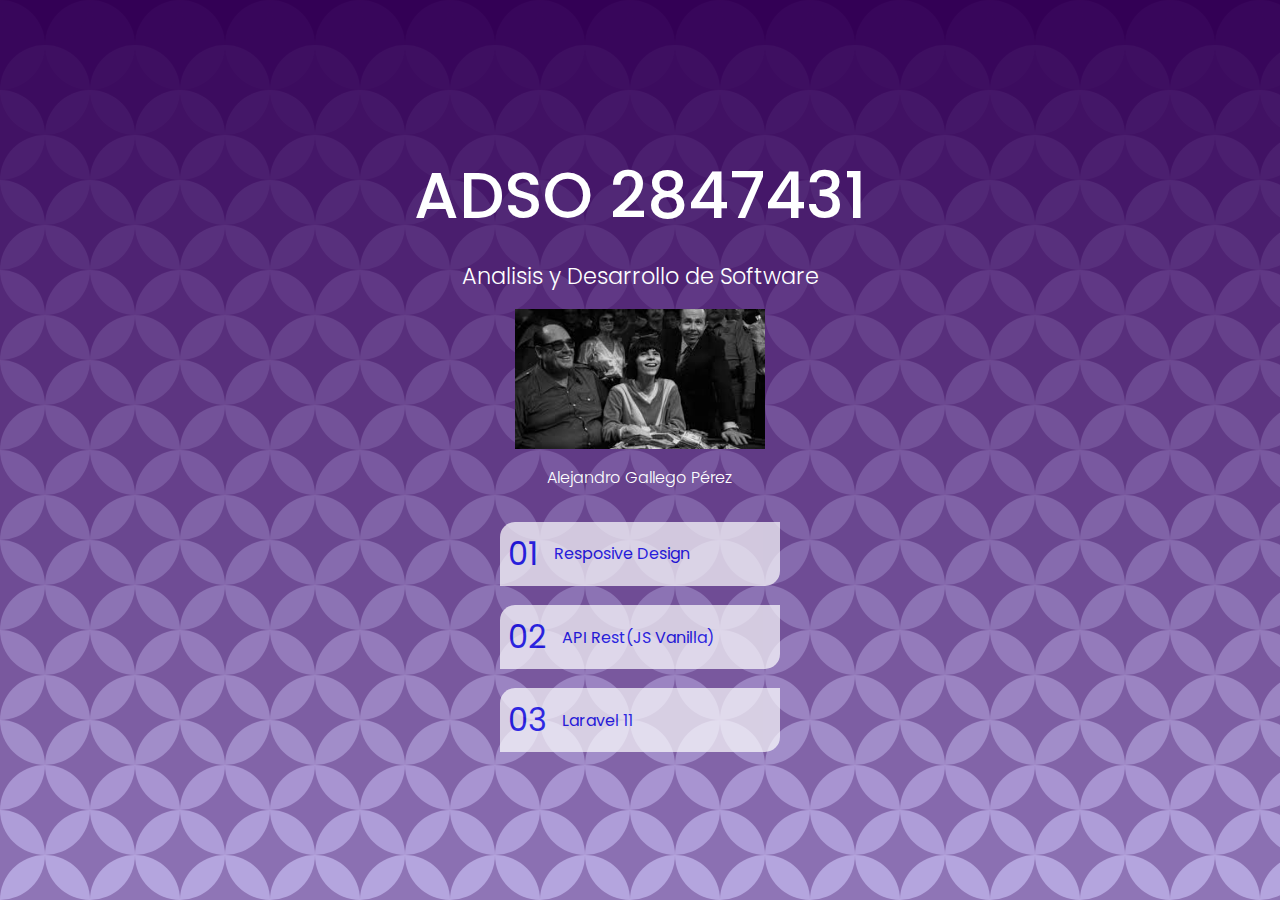
<file: index.html>
<!DOCTYPE html>
<html lang="en">
<head>
    <meta charset="UTF-8">
    <meta name="viewport" content="width=device-width, initial-scale=1.0">
    <title>Main Menu-ADSO:2847431</title>
    <link rel="stylesheet" href="css/master.css">
</head>
<body class="menu">
    <main>
        <header>
            <h1>ADSO 2847431</h1>
            <h2>Analisis y Desarrollo de Software</h2>
            <img src="img/stun.jpg" height="200px" width="400px">
            <h3>Alejandro Gallego Pérez</h3>
        </header>
        <menu>
            <a href="01-responsive-design/">
                <span>01</span>
                Resposive Design
            </a>
            <a href="02-js-api/index.html">
                <span>02</span>
                API Rest(JS Vanilla)
            </a>
            <a href="03-laravel/index.php">
                <span>03</span> Laravel 11
            </a>
        </menu>
    </main>
</body>
</html>
</file>
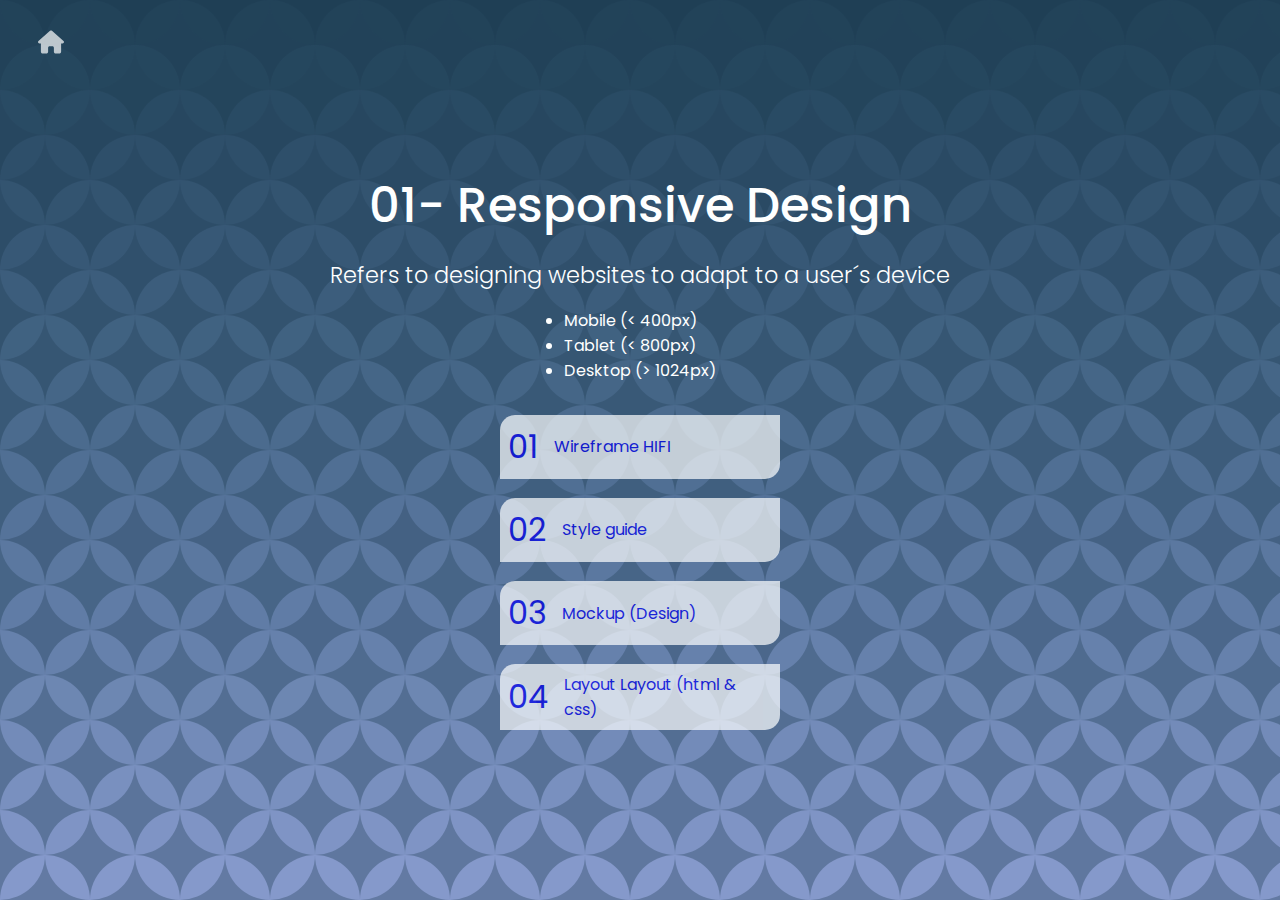
<file: 01-responsive-design/index.html>
<!DOCTYPE html>
<html lang="en">
<head>
    <meta charset="UTF-8">
    <meta name="viewport" content="width=device-width, initial-scale=1.0">
    <title>01- Responsive Design</title>
    <link rel="stylesheet" href="../css/master.css">
</head>
<body class="level2">
    <nav>
        <a href="../index.html">
            <svg xmlns="http://www.w3.org/2000/svg" viewBox="0 0 576 512"><!--!Font Awesome Free 6.5.2 by @fontawesome - https://fontawesome.com License - https://fontawesome.com/license/free Copyright 2024 Fonticons, Inc.--><path fill="#ffffff" d="M575.8 255.5c0 18-15 32.1-32 32.1h-32l.7 160.2c0 2.7-.2 5.4-.5 8.1V472c0 22.1-17.9 40-40 40H456c-1.1 0-2.2 0-3.3-.1c-1.4 .1-2.8 .1-4.2 .1H416 392c-22.1 0-40-17.9-40-40V448 384c0-17.7-14.3-32-32-32H256c-17.7 0-32 14.3-32 32v64 24c0 22.1-17.9 40-40 40H160 128.1c-1.5 0-3-.1-4.5-.2c-1.2 .1-2.4 .2-3.6 .2H104c-22.1 0-40-17.9-40-40V360c0-.9 0-1.9 .1-2.8V287.6H32c-18 0-32-14-32-32.1c0-9 3-17 10-24L266.4 8c7-7 15-8 22-8s15 2 21 7L564.8 231.5c8 7 12 15 11 24z"/></svg>
        </a>
    </nav>
    <main>
        <header>
            <h1>01- Responsive Design</h1>
            <h2>Refers to designing websites to adapt to a user´s device</h2>
            <ul>
                <li>Mobile (< 400px) </li>
                <li>Tablet (< 800px) </li>
                <li>Desktop (> 1024px) </li>
            </ul>
        </header>
        <menu>
            <a href="01-wireframe-higi.html">
                <span>01</span>
                Wireframe HIFI
            </a>
            <a href="02-style-guide.html">
                <span>02</span>
                Style guide
            </a>
            <a href="03-mockup.html">
                <span>03</span>
                Mockup (Design)
            </a>
            <a href="04_layout.html">
                <span>04</span>
                Layout Layout (html & css)
            </a>
        </menu>
    </main>
</body>
</html>
</file>
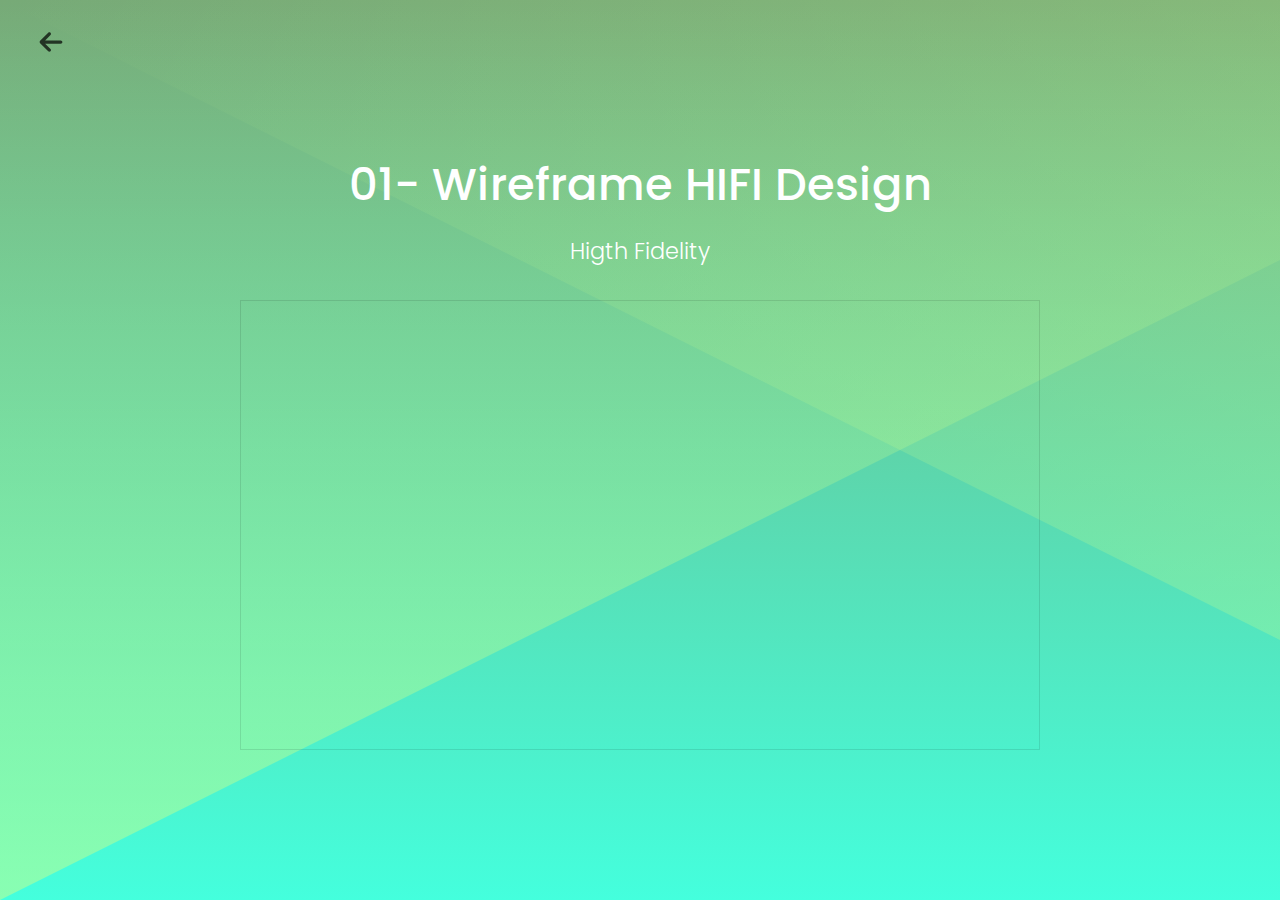
<file: 01-responsive-design/01-wireframe-higi.html>
<!DOCTYPE html>
<html lang="en">
<head>
    <meta charset="UTF-8">
    <meta name="viewport" content="width=device-width, initial-scale=1.0">
    <title>01- Responsive Design</title>
    <link rel="stylesheet" href="../css/master.css">
</head>
<body class="level3">
    <nav>
        <a href="../01-responsive-design/">
         <svg xmlns="http://www.w3.org/2000/svg" viewBox="0 0 448 512"><!--!Font Awesome Free 6.5.2 by @fontawesome - https://fontawesome.com License - https://fontawesome.com/license/free Copyright 2024 Fonticons, Inc.--><path d="M9.4 233.4c-12.5 12.5-12.5 32.8 0 45.3l160 160c12.5 12.5 32.8 12.5 45.3 0s12.5-32.8 0-45.3L109.2 288 416 288c17.7 0 32-14.3 32-32s-14.3-32-32-32l-306.7 0L214.6 118.6c12.5-12.5 12.5-32.8 0-45.3s-32.8-12.5-45.3 0l-160 160z"/></svg>
        </a>
    </nav>
    <main>
        <header>
            <h1>01- Wireframe HIFI Design</h1>
            <h2>Higth Fidelity</h2>
        </header>
         <iframe style="border: 1px solid rgba(0, 0, 0, 0.1);" width="800" height="450" src="https://www.figma.com/embed?embed_host=share&url=https%3A%2F%2Fwww.figma.com%2Ffile%2FX7IiUbMK0IViMQ0LPVO6Or%2FResponsive-Design%3Ftype%3Ddesign%26node-id%3D0%253A1%26mode%3Ddesign%26t%3DxTTm5rAdHHOLB3l7-1" allowfullscreen></iframe>
    </main>
</body>
</html>
</file>
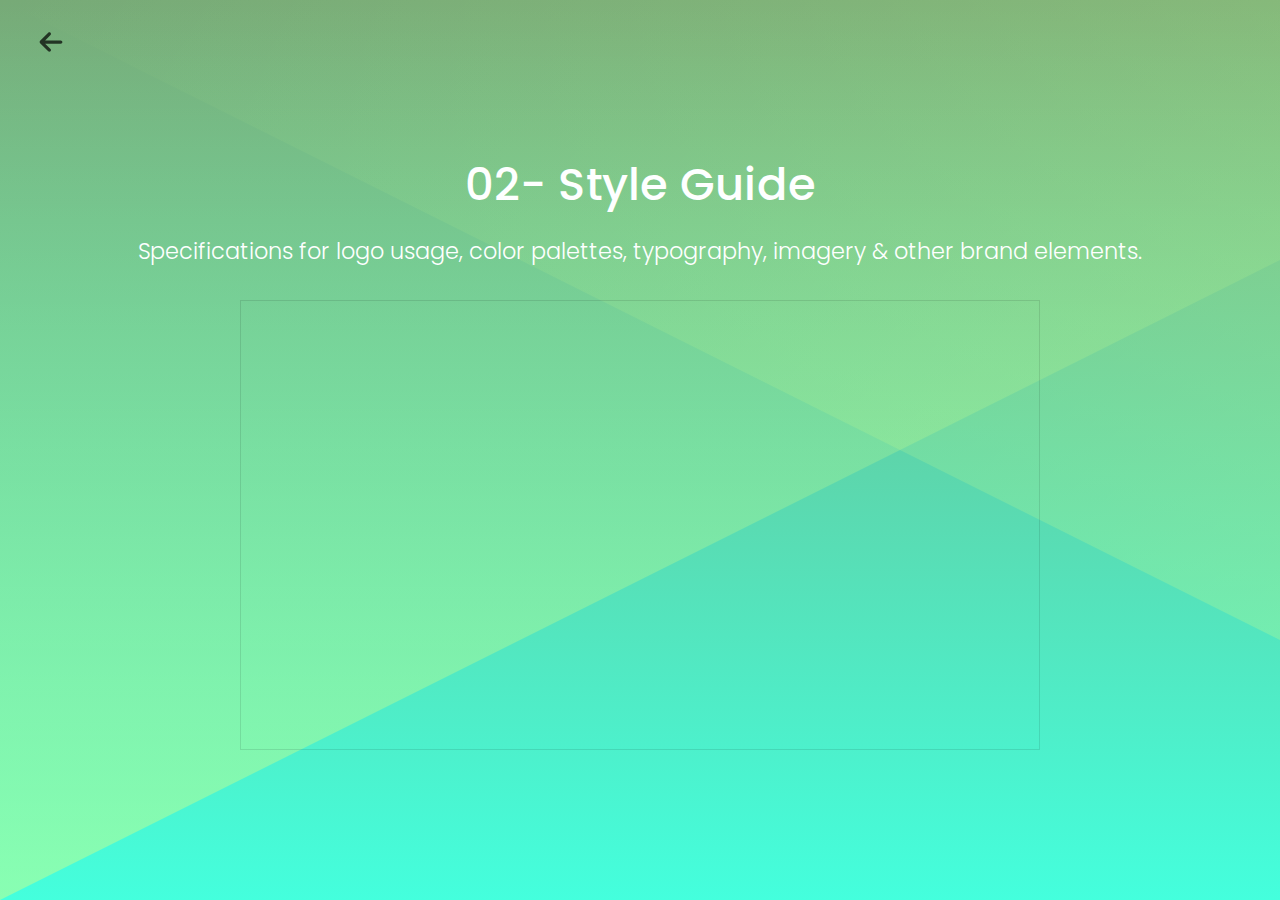
<file: 01-responsive-design/02-style-guide.html>
<!DOCTYPE html>
<html lang="en">
<head>
    <meta charset="UTF-8">
    <meta name="viewport" content="width=device-width, initial-scale=1.0">
    <title>01- Responsive Design</title>
    <link rel="stylesheet" href="../css/master.css">
</head>
<body class="level3">
    <nav>
        <a href="../01-responsive-design/">
         <svg xmlns="http://www.w3.org/2000/svg" viewBox="0 0 448 512"><!--!Font Awesome Free 6.5.2 by @fontawesome - https://fontawesome.com License - https://fontawesome.com/license/free Copyright 2024 Fonticons, Inc.--><path d="M9.4 233.4c-12.5 12.5-12.5 32.8 0 45.3l160 160c12.5 12.5 32.8 12.5 45.3 0s12.5-32.8 0-45.3L109.2 288 416 288c17.7 0 32-14.3 32-32s-14.3-32-32-32l-306.7 0L214.6 118.6c12.5-12.5 12.5-32.8 0-45.3s-32.8-12.5-45.3 0l-160 160z"/></svg>
        </a>
    </nav>
    <main>
        <header>
            <h1>02- Style Guide</h1>
            <h2>Specifications for logo usage, color palettes, typography, imagery & other brand elements.</h2>
        </header>
        <iframe style="border: 1px solid rgba(0, 0, 0, 0.1);" width="800" height="450" src="https://www.figma.com/embed?embed_host=share&url=https%3A%2F%2Fwww.figma.com%2Fdesign%2FX7IiUbMK0IViMQ0LPVO6Or%2FResponsive-Design%3Fnode-id%3D23-2%26t%3Dttqw8dxl46BYcvCg-1" allowfullscreen></iframe>
    </main>
</body>
</html>
</file>
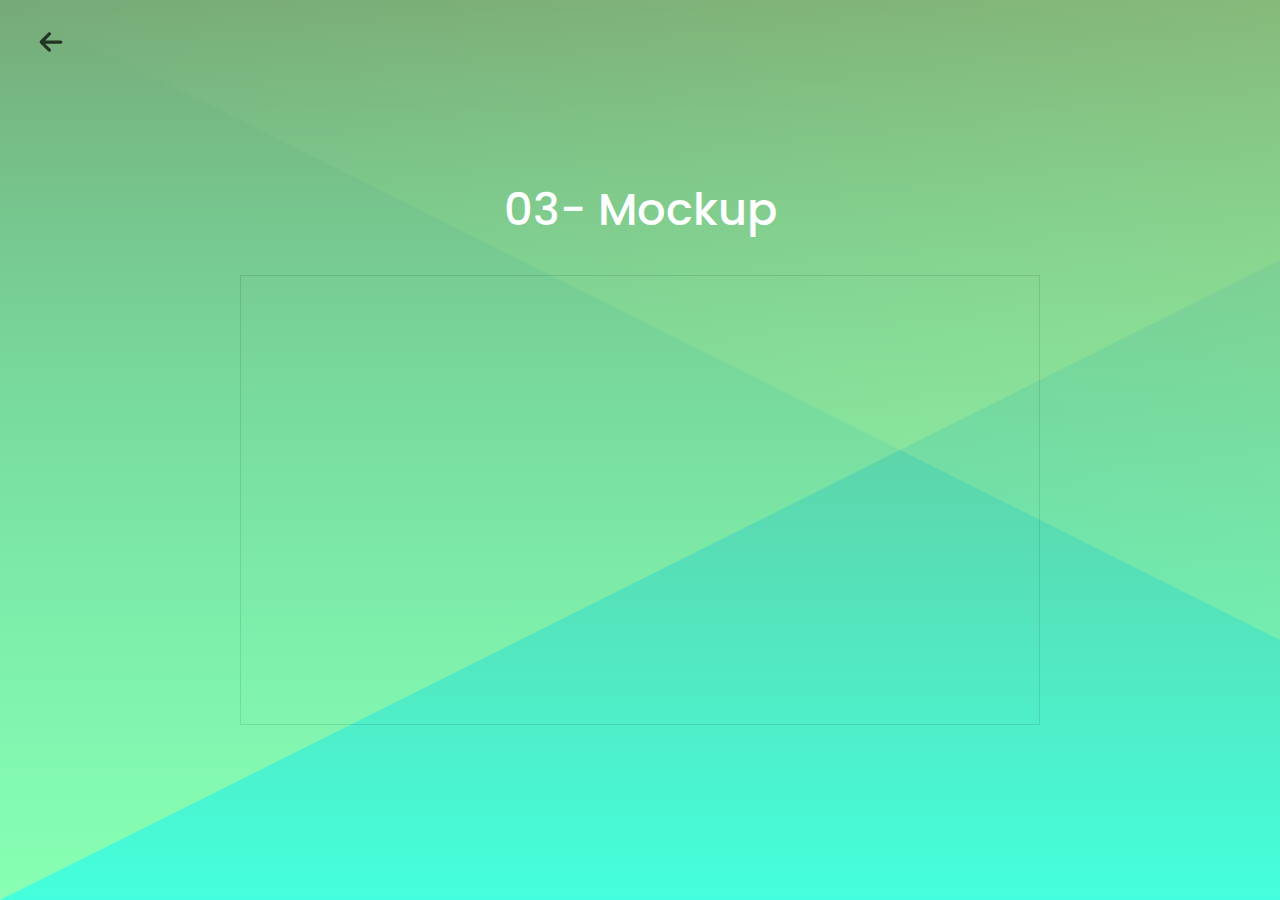
<file: 01-responsive-design/03-mockup.html>
<!DOCTYPE html>
<html lang="en">
<head>
    <meta charset="UTF-8">
    <meta name="viewport" content="width=device-width, initial-scale=1.0">
    <title>03- Mockup</title>
    <link rel="stylesheet" href="../css/master.css">
</head>
<body class="level3">
    <nav>
        <a href="../01-responsive-design/03-mockup.html">
         <svg xmlns="http://www.w3.org/2000/svg" viewBox="0 0 448 512"><!--!Font Awesome Free 6.5.2 by @fontawesome - https://fontawesome.com License - https://fontawesome.com/license/free Copyright 2024 Fonticons, Inc.--><path d="M9.4 233.4c-12.5 12.5-12.5 32.8 0 45.3l160 160c12.5 12.5 32.8 12.5 45.3 0s12.5-32.8 0-45.3L109.2 288 416 288c17.7 0 32-14.3 32-32s-14.3-32-32-32l-306.7 0L214.6 118.6c12.5-12.5 12.5-32.8 0-45.3s-32.8-12.5-45.3 0l-160 160z"/></svg>
        </a>
    </nav>
    <main>
        <header>
            <h1>03- Mockup</h1>
        </header>
        <iframe style="border: 1px solid rgba(0, 0, 0, 0.1);" width="800" height="450" src="https://www.figma.com/embed?embed_host=share&url=https%3A%2F%2Fwww.figma.com%2Fdesign%2FX7IiUbMK0IViMQ0LPVO6Or%2FResponsive-Design%3Fnode-id%3D52-306%26t%3D1aZu17NjE0YBsckP-1" allowfullscreen></iframe>
    </main>
</body>
</html>
</file>
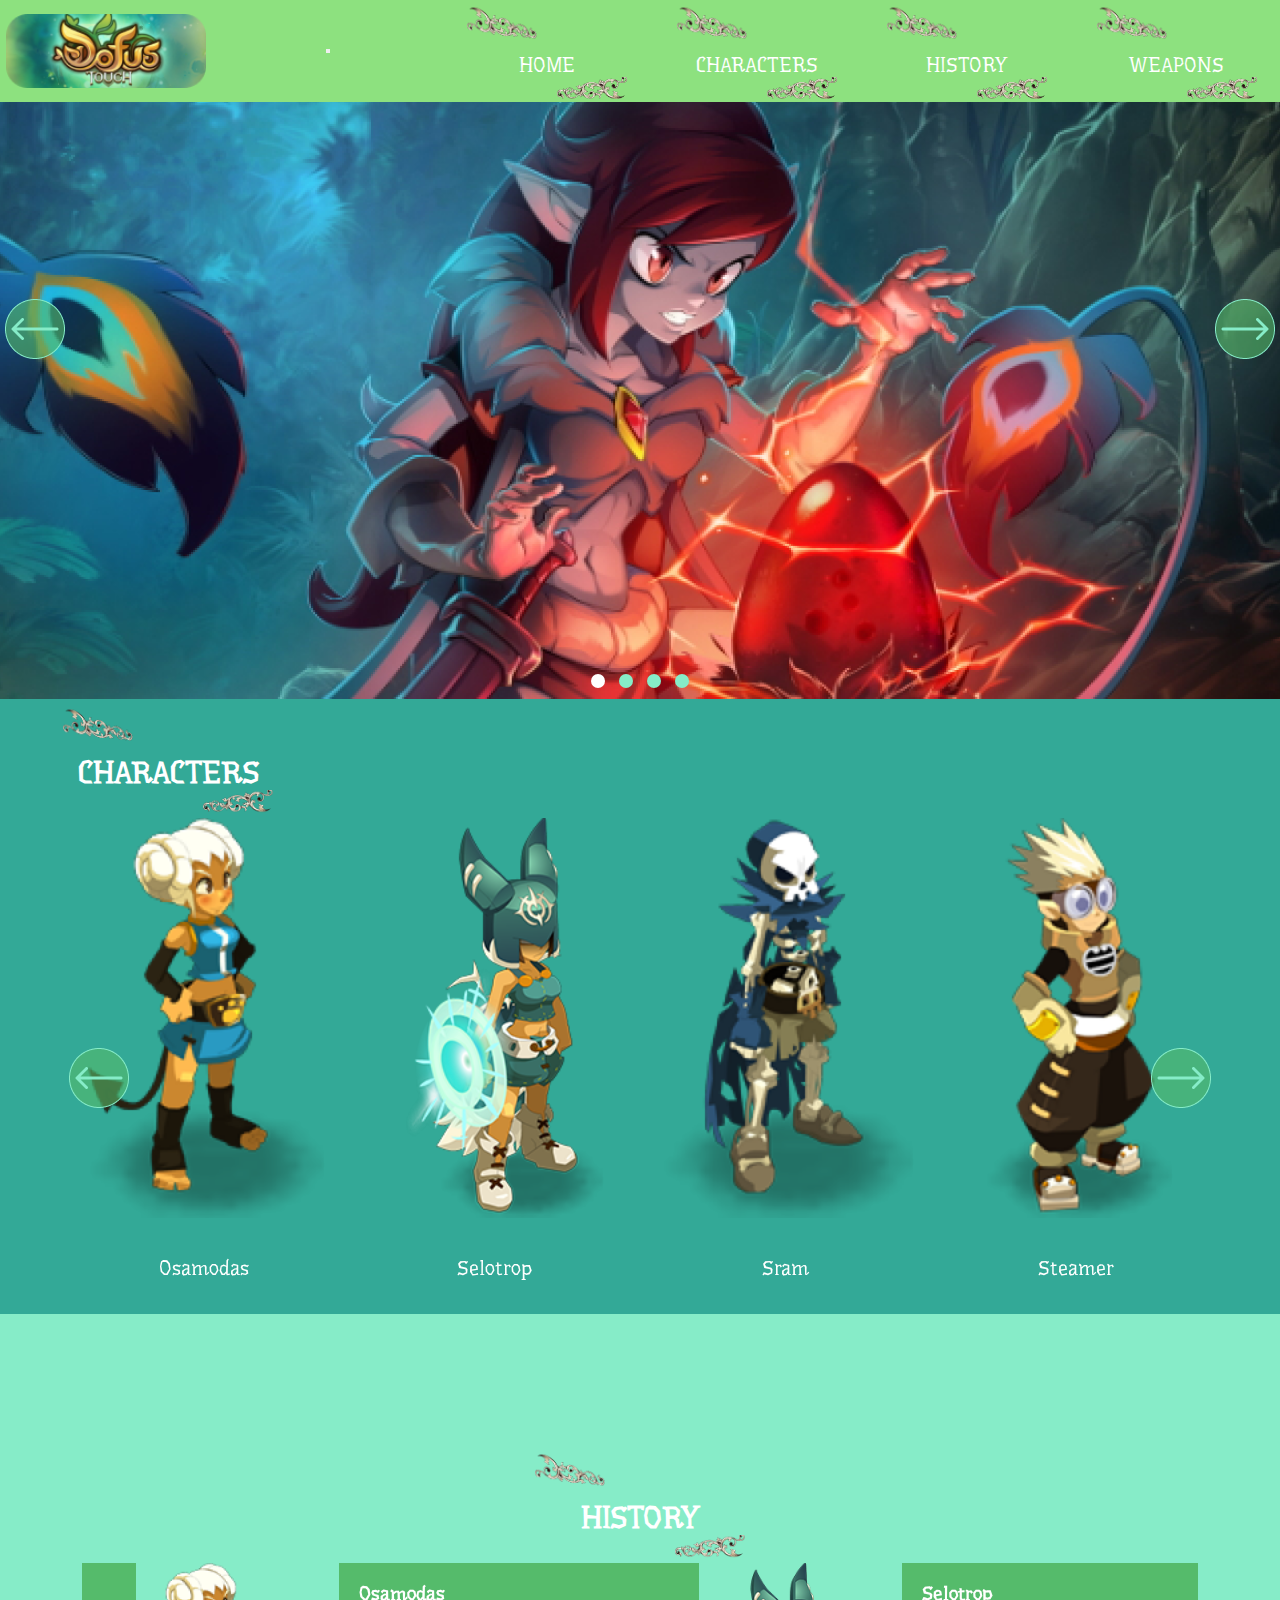
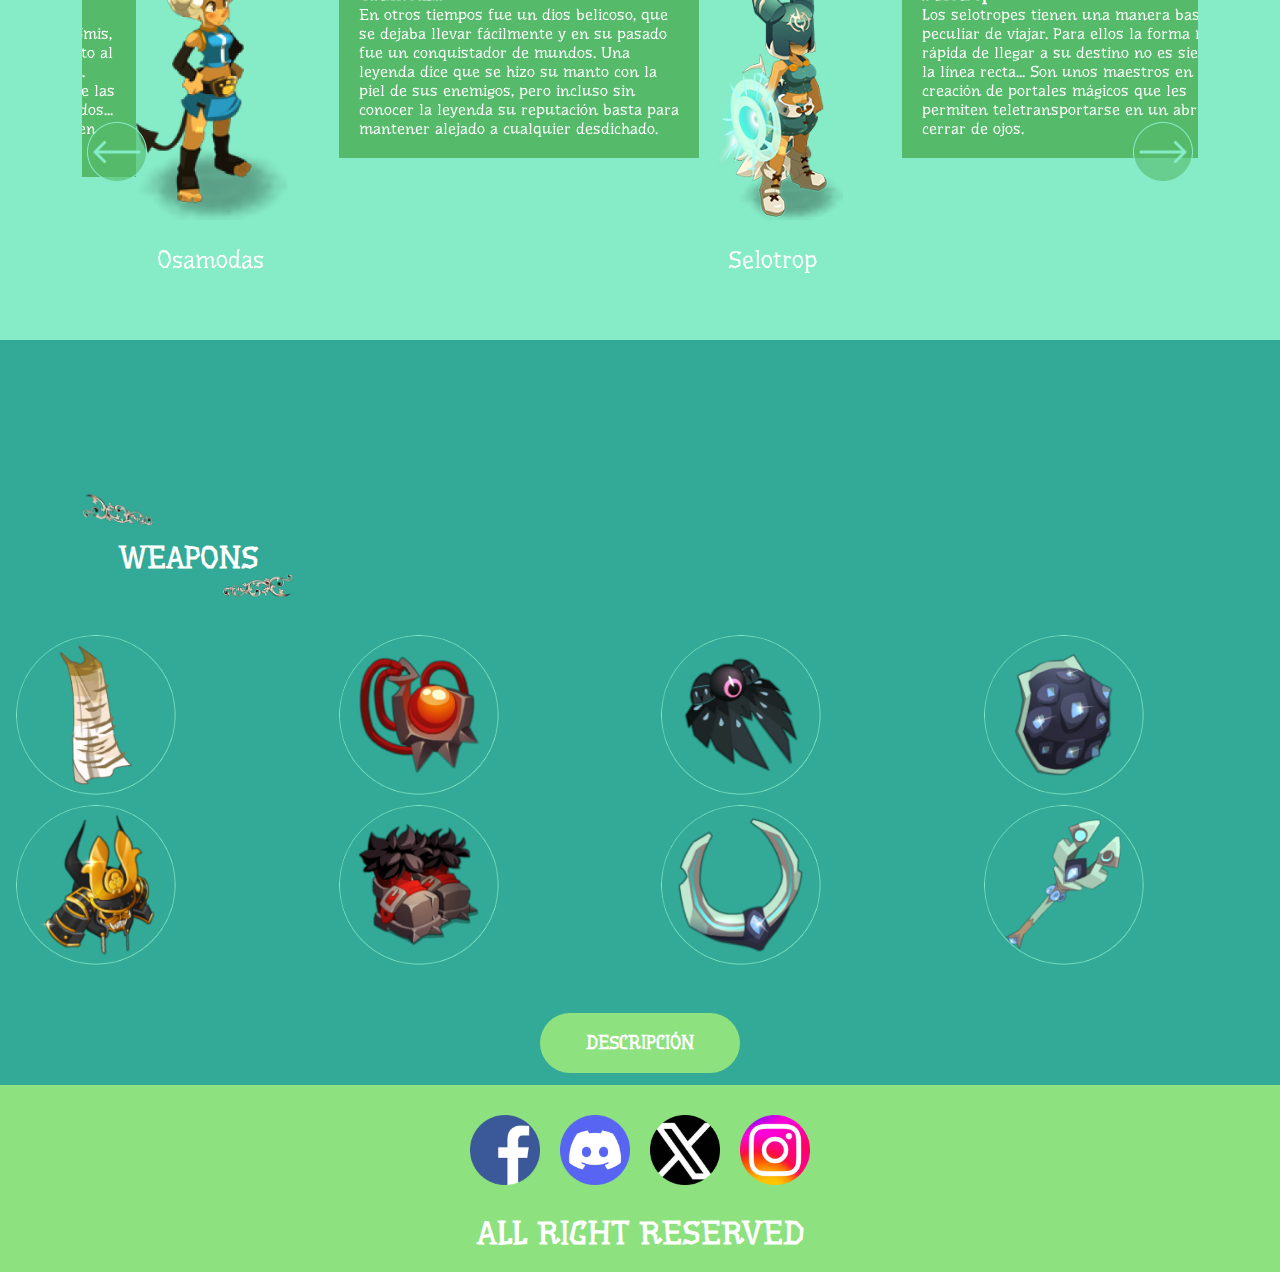
<file: 01-responsive-design/04_layout.html>
<!DOCTYPE html>
<html lang="en">
<head>
    <meta charset="UTF-8">
    <meta name="viewport" content="width=device-width, initial-scale=1.0">
    <title>DOFUS</title>
    <link rel="stylesheet" href="css/owl.carousel.min.css">
    <link rel="stylesheet" href="css/owl.theme.default.min.css">
    <link rel="stylesheet" href="css/styles.css">
</head>
<body>
    <body class="level3">
     <main>
        <a name="home"></a>
        <!-- Navbar -->
    <header>
        <img class="logo" src="img/dofus.png" alt="Isologo">
        <button class="hamburger" onclick="toggleMenu()">
            <span class="bar"></span>
            <span class="bar"></span>
            <span class="bar"></span>
        </button>
        <nav>
            <a href="#home">
                <img class="left" src="img/bordesuperiordofus.png" alt="">
                HOME
                <img  class="right" src="img/bordesinferiordordofus.png" alt="">
            </a>
            <a href="#characters">
                <img  class="left" src="img/bordesuperiordofus.png" alt="">
                CHARACTERS
                <img class="right" src="img/bordesinferiordordofus.png" alt="">
            </a>
            <a href="#History">
                <img class="left" src="img/bordesuperiordofus.png" alt="">
                HISTORY
                <img class="right" src="img/bordesinferiordordofus.png" alt="">
            </a>
            <a href="#Weapons">
                <img class="left" src="img/bordesuperiordofus.png" alt="">
                WEAPONS
                <img class="right" src="img/bordesinferiordordofus.png" alt="">
            </a>
        </nav>
    </header>

    <!-- Menú para dispositivos móviles -->

    <div class="mobile-menu">
        <a href="#home">HOME</a>
        <a href="#characters">CHARACTERS</a>
        <a href="#History">HISTORY</a>
        <a href="#Weapons">WEAPONS</a>
    </div>

         <!-- Sliders -->
          <section class="slider1 owl-carousel owl-theme">
            <img src="img/imagdesliderdofus.png" alt="">
            <img src="img/sliderimg2.png" alt="">
            <img src="img/sliderimg3.png" alt="">
            <img src="img/sliderimg4.png" alt="">
          </section>
          <!--Characters-->
          <section class="characters">
            <a name="characters"></a>
            <h2>
                <img class="left2" src="img/bordesuperiordofus2.png" alt="">
                CHARACTERS
                <img class="right2" src="img/bordesinferiordordofus2.png" alt="">
            </h2>
            <div class="slider2 owl-carousel owl-theme">
                <article>
                    <figure>
                        <img src="img/personaje1.png" alt="Osamodas">
                        <figcaption>Osamodas</figcaption>
                    </figure>
                </article>
                <article>
                    <figure>
                        <img src="img/personaje2.png" alt="Selotrop">
                        <figcaption>Selotrop</figcaption>
                    </figure>
                </article>
                <article>
                    <figure>
                        <img src="img/personaje3.png" alt="Sram">
                        <figcaption>Sram</figcaption>
                    </figure>
                </article>
                <article>
                    <figure>
                        <img src="img/personaje4.png" alt="Steamer">
                        <figcaption>Steamer</figcaption>
                    </figure>
                </article>
                <article>
                    <figure>
                        <img src="img/personaje5.png" alt="Tymador">
                        <figcaption>Tymador</figcaption>
                    </figure>
                </article>
            </div>
          </section>

        <!--History-->

        <section class="history">
            <a name="History"></a>
            <div  class="history-background">
              <h2>
                  <img class="left2" src="img/bordesuperiordofus2.png" alt="">
                  HISTORY
                  <img class="right2" src="img/bordesinferiordordofus2.png" alt="">
              </h2>
              <div class="slider3 owl-carousel owl-theme">
                  <article>
                      <figure>
                          <img src="img/personaje1.png" alt="Osamodas">
                          <figcaption>Osamodas</figcaption>
                          <div class="info_histo">
                              <h3>Osamodas</h3>
                              <p>En otros tiempos fue un dios belicoso, que se dejaba llevar fácilmente y en su pasado fue un conquistador de mundos. Una leyenda dice que se hizo su manto con la piel de sus enemigos, pero incluso sin conocer la leyenda su reputación basta para mantener alejado a cualquier desdichado.</p>
                          </div>
                      </figure>
                  </article>
                  <article>
                      <figure>
                          <img src="img/personaje2.png" alt="Selotrop">
                          <figcaption>Selotrop</figcaption>
                          <div class="info_histo">
                              <h3>Selotrop</h3>
                              <p>Los selotropes tienen una manera bastante peculiar de viajar. Para ellos la forma más rápida de llegar a su destino no es siempre la línea recta... Son unos maestros en la creación de portales mágicos que les permiten teletransportarse en un abrir y cerrar de ojos.</p>
                          </div>
                      </figure>
                  </article>
                  <article>
                      <figure>
                          <img src="img/personaje3.png" alt="Sram">
                          <figcaption>Sram</figcaption>
                          <div class="info_histo">
                              <h3>Sram</h3>
                              <p>Los Srams son unos Asesinos a los que les encantan las bolsas y más aún cuando son muy pesadas. La vida de un Sram se podría resumir a las siguientes acciones: rasgar túnicas, hurgar bolsillos (pero con mucho tacto), palpar joyas muy personales y poner trampas mortales.</p>
                          </div>
                      </figure>
                  </article>
                  <article>
                      <figure>
                          <img src="img/personaje4.png" alt="Steamer">
                          <figcaption>Steamer</figcaption>
                          <div class="info_histo">
                              <h3>Steamer</h3>
                              <p>Los steamers son estrategas que pueden poner torretas en terreno. ¡Estas invocaciones fijas pueden golpear, curar o desplazar a los objetivos cercanos! Los steamers también pueden hacer que estas torretas evolucionen para mejorar sus atributos. ¡Jugar con un Steamer!</p>
                          </div>
                      </figure>
                  </article>
                  <article>
                    <figure>
                        <img src="img/personaje5.png" alt="Tymador">
                        <figcaption>Tymador</figcaption>
                        <div class="info_histo">
                            <h3>Tymador</h3>
                            <p>Miembros de un clan creado originariamente por Raval y la familia Smis, los tymadores rindieron finalmente culto al dios Rodamyt, que no es otro que Sram. Maestros del engaño y las jugarretas, de las pistolas y las bombas a efectos retardados... Los tymadores solo se sienten a gusto en un campo minado.</p>
                        </div>
                    </figure>
                </article>
              </div>
            </div>
        </section>

        <!--Weapons-->

        <section class="weapons">
            <a name="Weapons"></a>
            <div>
                <h2>
                    <img class="left2" src="img/bordesuperiordofus2.png" alt="">
                    WEAPONS
                    <img class="right2" src="img/bordesinferiordordofus2.png" alt="">
                </h2>
                <div class="slider4 owl-carousel owl-theme">
                    <article>
                        <figure>
                            <img src="img/item1.png" alt="">
                            <img src="img/item2.png" alt="">
                        </figure>
                    </article>
                    <article>
                        <figure>
                            <img src="img/item3.png" alt="">
                            <img src="img/item4.png" alt="">
                        </figure>
                    </article>
                    <article>
                        <figure>
                            <img src="img/item5.png" alt="">
                            <img src="img/item6.png" alt="">
                        </figure>
                    </article>
                    <article>
                        <figure>
                            <img src="img/item7.png" alt="">
                            <img src="img/item8.png" alt="">
                        </figure>
                    </article>
                </div>
                <h1>
                    <button class="btn">
                        DESCRIPCIÓN
                    </button>
                </h1>
            </div>
        </section>

        <section class="websocial">
    <div class="webs">
        <article>
            <figure>
                <img src="img/logface.png" alt="">
                <img src="img/logdis.png" alt="">
                <img src="img/logx.png" alt="">
                <img src="img/loginsta.png" alt="">
            </figure>
        </article>
        <h1>ALL RIGHT RESERVED</h1>
    </div>
</section>

    </main>
    <script src="js/jquery-3.7.1.min.js"></script>
    <script src="js/owl.carousel.min.js"></script>
    <script>
        $(document).ready(function(){
            $('.slider1').owlCarousel({
                stagePadding: 0,
                items: 1,
                loop: true,
                margin: 10,
                nav: true
            });

            $('.slider2').owlCarousel({
                loop: true,
                margin: 10,
                dots: false,
                nav: true,

                responsive: {
                    0:{
                        items: 1
                    },
                    600:{
                        items: 2
                    },
                    1000:{
                        items: 4
                    }
                }
            })
            
            $('.slider3').owlCarousel({
                loop: true,
                margin: 10,
                dots: false,
                nav: true,
                responsive: {
                    0:{
                        items: 1
                    },
                    600:{
                        items: 1
                    },
                    1000:{
                        items: 2
                    }
                }
            });

            $('.slider4').owlCarousel({
                loop: true,
                margin: 10,
                dots: false,
                
                responsive: {
                    0:{
                        items: 2
                    },
                    600:{
                        items: 3
                    },
                    1000:{
                        items: 4
                    }
                }
            });
        });
    </script>
    <script>
        function toggleMenu() {
            var menu = document.querySelector('.mobile-menu');
            menu.classList.toggle('active'); 
    
            
            if (menu.classList.contains('active')) {
                menu.style.top = `${window.scrollY + 70}px`; 
            }
    
            
            var links = document.querySelectorAll('.mobile-menu a');
            links.forEach(function(link) {
                link.addEventListener('click', function() {
                    menu.classList.remove('active');
                });
            });
        }
    </script>
    
</body>
</html>
</file>
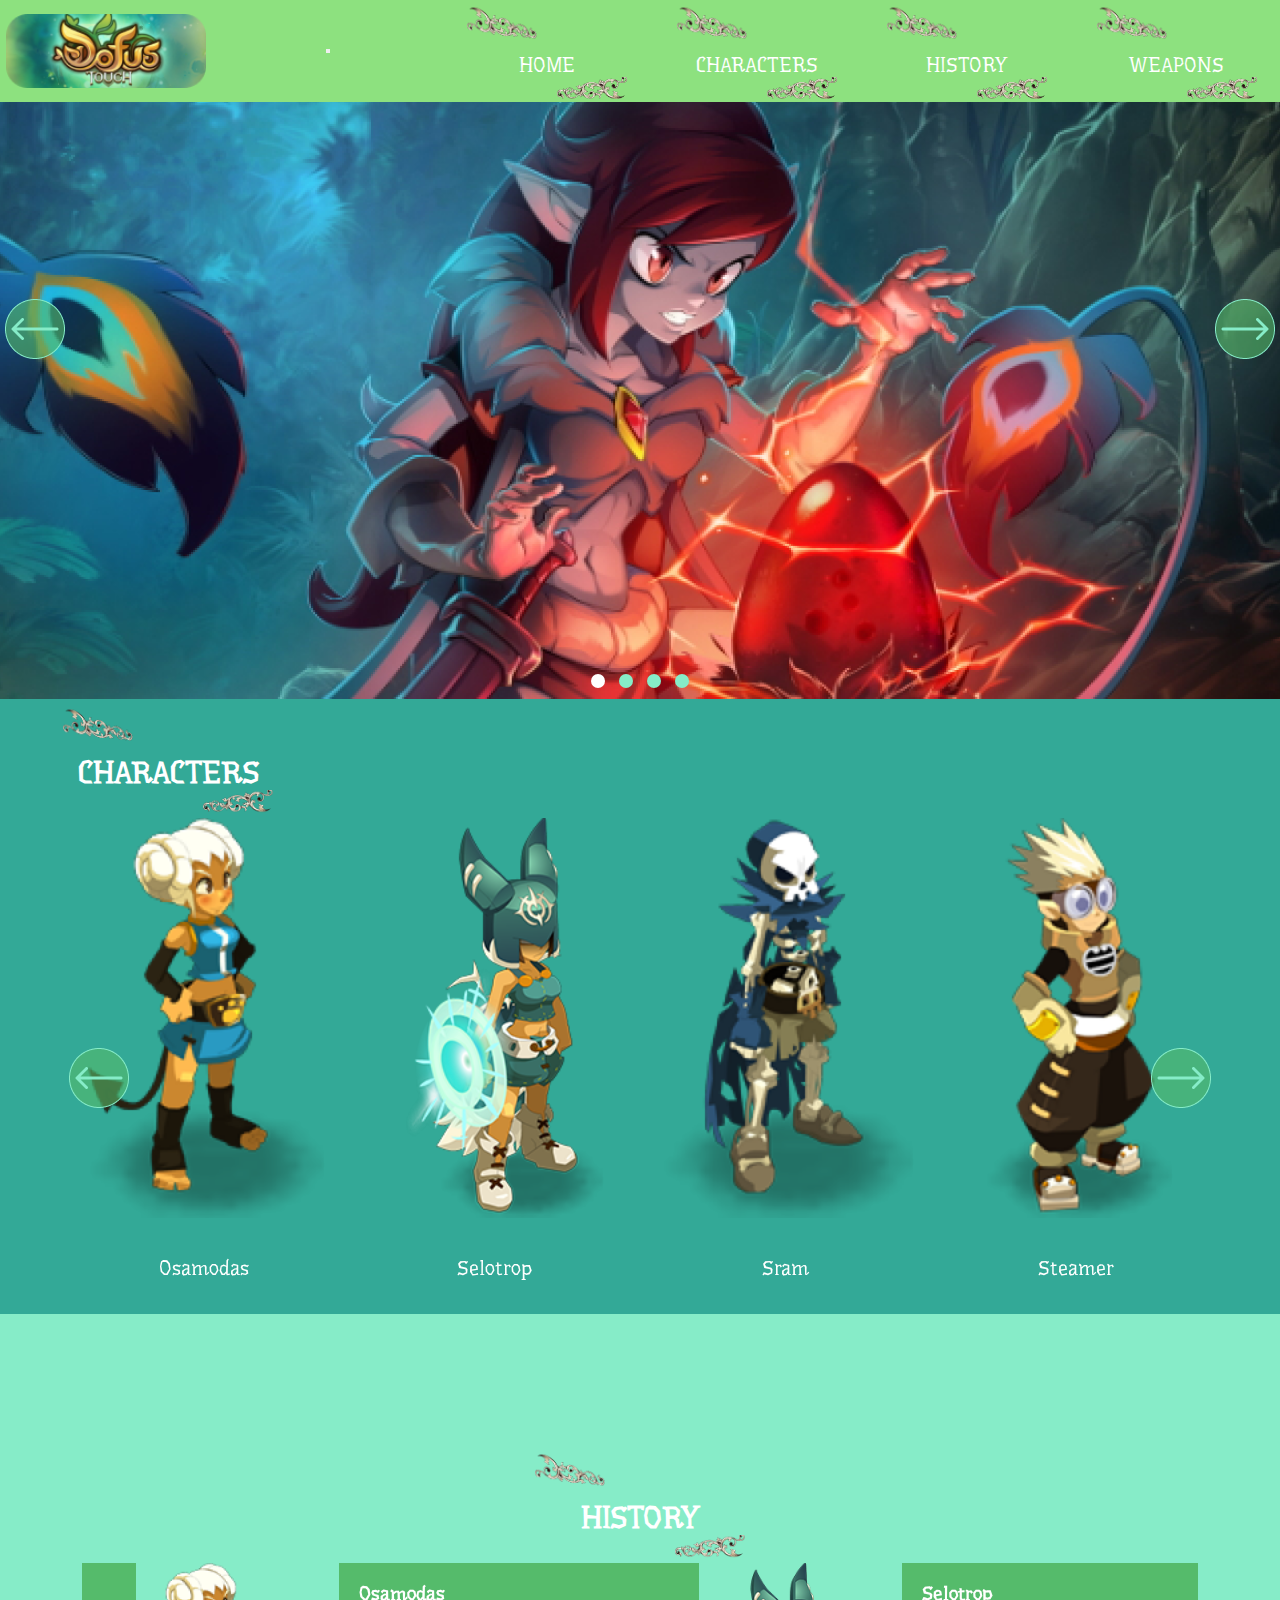
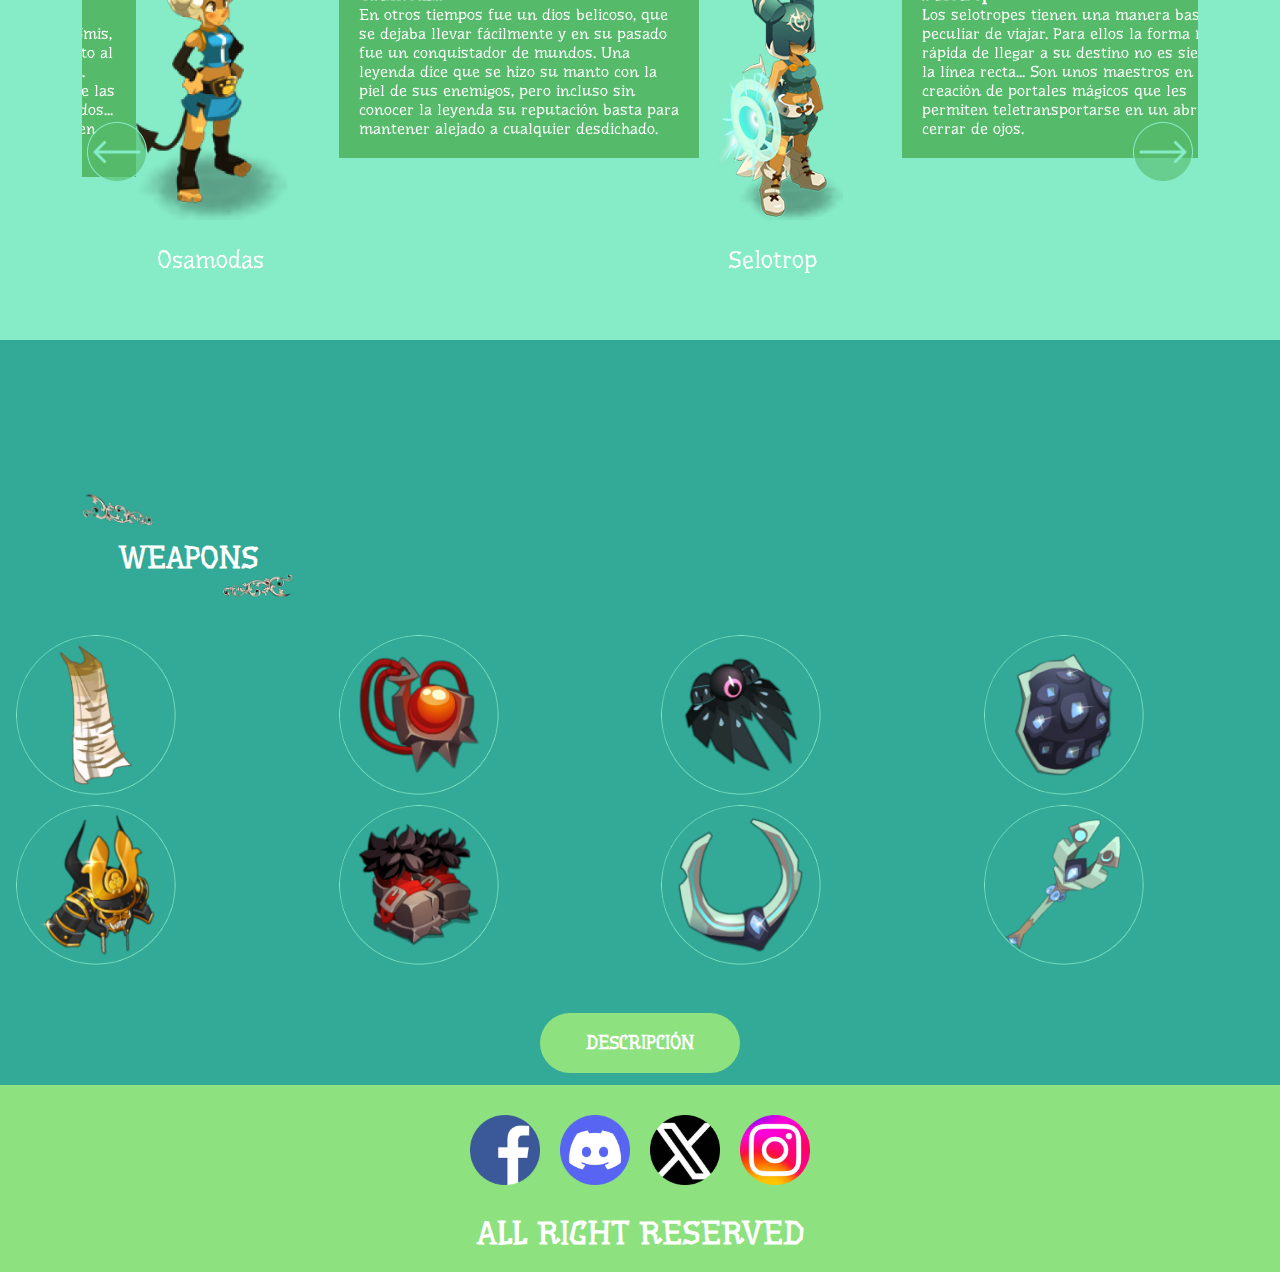
<file: Layaout04/04_layout.html>
<!DOCTYPE html>
<html lang="en">
<head>
    <meta charset="UTF-8">
    <meta name="viewport" content="width=device-width, initial-scale=1.0">
    <title>DOFUS</title>
    <link rel="stylesheet" href="css/owl.carousel.min.css">
    <link rel="stylesheet" href="css/owl.theme.default.min.css">
    <link rel="stylesheet" href="css/styles.css">
</head>
<body>
    <main>
        <a name="home"></a>
        <!-- Navbar -->
    <header>
        <img class="logo" src="img/dofus.png" alt="Isologo">
        <button class="hamburger" onclick="toggleMenu()">
            <span class="bar"></span>
            <span class="bar"></span>
            <span class="bar"></span>
        </button>
        <nav>
            <a href="#home">
                <img class="left" src="img/bordesuperiordofus.png" alt="">
                HOME
                <img  class="right" src="img/bordesinferiordordofus.png" alt="">
            </a>
            <a href="#characters">
                <img  class="left" src="img/bordesuperiordofus.png" alt="">
                CHARACTERS
                <img class="right" src="img/bordesinferiordordofus.png" alt="">
            </a>
            <a href="#History">
                <img class="left" src="img/bordesuperiordofus.png" alt="">
                HISTORY
                <img class="right" src="img/bordesinferiordordofus.png" alt="">
            </a>
            <a href="#Weapons">
                <img class="left" src="img/bordesuperiordofus.png" alt="">
                WEAPONS
                <img class="right" src="img/bordesinferiordordofus.png" alt="">
            </a>
        </nav>
    </header>

    <!-- Menú para dispositivos móviles -->

    <div class="mobile-menu">
        <a href="#home">HOME</a>
        <a href="#characters">CHARACTERS</a>
        <a href="#History">HISTORY</a>
        <a href="#Weapons">WEAPONS</a>
    </div>

         <!-- Sliders -->
          <section class="slider1 owl-carousel owl-theme">
            <img src="img/imagdesliderdofus.png" alt="">
            <img src="img/sliderimg2.png" alt="">
            <img src="img/sliderimg3.png" alt="">
            <img src="img/sliderimg4.png" alt="">
          </section>
          <!--Characters-->
          <section class="characters">
            <a name="characters"></a>
            <h2>
                <img class="left2" src="img/bordesuperiordofus2.png" alt="">
                CHARACTERS
                <img class="right2" src="img/bordesinferiordordofus2.png" alt="">
            </h2>
            <div class="slider2 owl-carousel owl-theme">
                <article>
                    <figure>
                        <img src="img/personaje1.png" alt="Osamodas">
                        <figcaption>Osamodas</figcaption>
                    </figure>
                </article>
                <article>
                    <figure>
                        <img src="img/personaje2.png" alt="Selotrop">
                        <figcaption>Selotrop</figcaption>
                    </figure>
                </article>
                <article>
                    <figure>
                        <img src="img/personaje3.png" alt="Sram">
                        <figcaption>Sram</figcaption>
                    </figure>
                </article>
                <article>
                    <figure>
                        <img src="img/personaje4.png" alt="Steamer">
                        <figcaption>Steamer</figcaption>
                    </figure>
                </article>
                <article>
                    <figure>
                        <img src="img/personaje5.png" alt="Tymador">
                        <figcaption>Tymador</figcaption>
                    </figure>
                </article>
            </div>
          </section>

        <!--History-->

        <section class="history">
            <a name="History"></a>
            <div  class="history-background">
              <h2>
                  <img class="left2" src="img/bordesuperiordofus2.png" alt="">
                  HISTORY
                  <img class="right2" src="img/bordesinferiordordofus2.png" alt="">
              </h2>
              <div class="slider3 owl-carousel owl-theme">
                  <article>
                      <figure>
                          <img src="img/personaje1.png" alt="Osamodas">
                          <figcaption>Osamodas</figcaption>
                          <div class="info_histo">
                              <h3>Osamodas</h3>
                              <p>En otros tiempos fue un dios belicoso, que se dejaba llevar fácilmente y en su pasado fue un conquistador de mundos. Una leyenda dice que se hizo su manto con la piel de sus enemigos, pero incluso sin conocer la leyenda su reputación basta para mantener alejado a cualquier desdichado.</p>
                          </div>
                      </figure>
                  </article>
                  <article>
                      <figure>
                          <img src="img/personaje2.png" alt="Selotrop">
                          <figcaption>Selotrop</figcaption>
                          <div class="info_histo">
                              <h3>Selotrop</h3>
                              <p>Los selotropes tienen una manera bastante peculiar de viajar. Para ellos la forma más rápida de llegar a su destino no es siempre la línea recta... Son unos maestros en la creación de portales mágicos que les permiten teletransportarse en un abrir y cerrar de ojos.</p>
                          </div>
                      </figure>
                  </article>
                  <article>
                      <figure>
                          <img src="img/personaje3.png" alt="Sram">
                          <figcaption>Sram</figcaption>
                          <div class="info_histo">
                              <h3>Sram</h3>
                              <p>Los Srams son unos Asesinos a los que les encantan las bolsas y más aún cuando son muy pesadas. La vida de un Sram se podría resumir a las siguientes acciones: rasgar túnicas, hurgar bolsillos (pero con mucho tacto), palpar joyas muy personales y poner trampas mortales.</p>
                          </div>
                      </figure>
                  </article>
                  <article>
                      <figure>
                          <img src="img/personaje4.png" alt="Steamer">
                          <figcaption>Steamer</figcaption>
                          <div class="info_histo">
                              <h3>Steamer</h3>
                              <p>Los steamers son estrategas que pueden poner torretas en terreno. ¡Estas invocaciones fijas pueden golpear, curar o desplazar a los objetivos cercanos! Los steamers también pueden hacer que estas torretas evolucionen para mejorar sus atributos. ¡Jugar con un Steamer!</p>
                          </div>
                      </figure>
                  </article>
                  <article>
                    <figure>
                        <img src="img/personaje5.png" alt="Tymador">
                        <figcaption>Tymador</figcaption>
                        <div class="info_histo">
                            <h3>Tymador</h3>
                            <p>Miembros de un clan creado originariamente por Raval y la familia Smis, los tymadores rindieron finalmente culto al dios Rodamyt, que no es otro que Sram. Maestros del engaño y las jugarretas, de las pistolas y las bombas a efectos retardados... Los tymadores solo se sienten a gusto en un campo minado.</p>
                        </div>
                    </figure>
                </article>
              </div>
            </div>
        </section>

        <!--Weapons-->

        <section class="weapons">
            <a name="Weapons"></a>
            <div>
                <h2>
                    <img class="left2" src="img/bordesuperiordofus2.png" alt="">
                    WEAPONS
                    <img class="right2" src="img/bordesinferiordordofus2.png" alt="">
                </h2>
                <div class="slider4 owl-carousel owl-theme">
                    <article>
                        <figure>
                            <img src="img/item1.png" alt="">
                            <img src="img/item2.png" alt="">
                        </figure>
                    </article>
                    <article>
                        <figure>
                            <img src="img/item3.png" alt="">
                            <img src="img/item4.png" alt="">
                        </figure>
                    </article>
                    <article>
                        <figure>
                            <img src="img/item5.png" alt="">
                            <img src="img/item6.png" alt="">
                        </figure>
                    </article>
                    <article>
                        <figure>
                            <img src="img/item7.png" alt="">
                            <img src="img/item8.png" alt="">
                        </figure>
                    </article>
                </div>
                <h1>
                    <button class="btn">
                        DESCRIPCIÓN
                    </button>
                </h1>
            </div>
        </section>

        <section class="websocial">
    <div class="webs">
        <article>
            <figure>
                <img src="img/logface.png" alt="">
                <img src="img/logdis.png" alt="">
                <img src="img/logx.png" alt="">
                <img src="img/loginsta.png" alt="">
            </figure>
        </article>
        <h1>ALL RIGHT RESERVED</h1>
    </div>
</section>

    </main>
    <script src="js/jquery-3.7.1.min.js"></script>
    <script src="js/owl.carousel.min.js"></script>
    <script>
        $(document).ready(function(){
            $('.slider1').owlCarousel({
                stagePadding: 0,
                items: 1,
                loop: true,
                margin: 10,
                nav: true
            });

            $('.slider2').owlCarousel({
                loop: true,
                margin: 10,
                dots: false,
                nav: true,

                responsive: {
                    0:{
                        items: 1
                    },
                    600:{
                        items: 2
                    },
                    1000:{
                        items: 4
                    }
                }
            })
            
            $('.slider3').owlCarousel({
                loop: true,
                margin: 10,
                dots: false,
                nav: true,
                responsive: {
                    0:{
                        items: 1
                    },
                    600:{
                        items: 1
                    },
                    1000:{
                        items: 2
                    }
                }
            });

            $('.slider4').owlCarousel({
                loop: true,
                margin: 10,
                dots: false,
                
                responsive: {
                    0:{
                        items: 2
                    },
                    600:{
                        items: 3
                    },
                    1000:{
                        items: 4
                    }
                }
            });
        });
    </script>
    <script>
        function toggleMenu() {
            var menu = document.querySelector('.mobile-menu');
            menu.classList.toggle('active'); 
    
            
            if (menu.classList.contains('active')) {
                menu.style.top = `${window.scrollY + 70}px`; 
            }
    
            
            var links = document.querySelectorAll('.mobile-menu a');
            links.forEach(function(link) {
                link.addEventListener('click', function() {
                    menu.classList.remove('active');
                });
            });
        }
    </script>
    
</body>
</html>
</file>
<file: css/master.css>
/* - - - - - - - - - - - - */
/* F O N T S */
/* - - - - - - - - - - - - */
@import url('https://fonts.googleapis.com/css2?family=Poppins:wght@100;200;300;400;500;600;700;800;900&display=swap');



/* - - - - - - - - - - - - */
/* V A R I A B L E S */
/* - - - - - - - - - - - - */
:root{
    --color-pri: rgb(254, 255, 255);
    --color-sec: rgb(85, 85, 101);
    --ffamily: Poppins, sans-serif;
}

/* - - - - - - - - - - - - */
/* R E S E T */
/* - - - - - - - - - - - - */
*, *::before, *::after{
    box-sizing: border-box; 
}

*{
    margin: 0; 
    padding: 0; 
}

ul[role='list'], ol[role='list']{
    list-style: none; 
}

html:focus-within{
    scroll-behavior: smooth; 
}

a:not([class]){
    text-decoration-skip-ink: auto; 
}

img, picture, svg, video, canvas{
    max-width: 100%;
    height: auto; 
    vertical-align: middle; 
    font-style: italic; 
    background-repeat: no-repeat; 
    background-size: cover;
}

input, button, textarea, select{
    font: inherit; 
}

@media (prefers-reduced-motion: reduce){
    html:focus-within {
        scroll-behavior: auto;
    }
    *, *::before, *::after {
        animation-duration: 0.01ms !important;
        animation-iteration-count: 1 !important;
        transition-duration: 0.01ms !important;
        scroll-behavior: auto !important;
        transition: none;
    }
}

body, html{
    height: 100%; 
    scroll-behavior: smooth; 
}


/* - - - - - - - - - - - - */
/* G E N E R A L */
/* - - - - - - - - - - - - */
body{
    color: var(--color-pri);
    font-family: var(--ffamily);
    display: flex;
    justify-content: center;
    flex-wrap: wrap;
    align-items: center;
    min-height: 100vh;
}

nav{
    
    border-radius: 4px;
    padding: 8px;
    position: fixed;
    top: 20px;
    left: 20px;
    transition: all 0.4s ease-in;
    
    a:is(:link, visited){
        width: 40px;
        height: 40px;
        
        padding: 10px;
        transition: all 0.4s ease-in-out;
        svg{
            opacity: .7;
            height: 26px;
            width: 26px;
        }
    }
}

a:is(:hover) {
    background-color: #000;
    transform: translateX(-4px);
    border: 2px solid #fff9;
}

main{
    display: flex;
    flex-direction: column;
    justify-content: center;
    align-items: center;
    gap: 2rem;
    header{
        display: flex;
        flex-direction: column;
        align-items: center;
        justify-content: center;
        gap: 1rem;
        h1{
            font-size: 4rem;
            font-weight: 500;
            text-align: center;
        }
        h2{
            font-size: 1.4rem;
            font-weight: 300;
            text-align: center;
        }
        h3{
            font-size: 1rem;
            font-weight: 300;
            text-align: center;
        }
        img{
            width: 250px;
        }
    }
    menu{
        display: flex;
        flex-direction: column;
        align-items: center;
        gap: 1.2rem;
        a:is(:link, :visited){
            border-radius: 15px 0 15px 0;
            background-color: var(--color-pri);
            display: flex;
            gap: 1rem;
            align-items: center;
            text-decoration: none;
            padding: 8px;
            transition: all 0.4s ease-in-out;
            width: 280px;
            opacity: 70%;
            span{
                font-size: 2rem;
            }
            
        }
        a:is(:hover){
            background-color: #c49fe7;
            transform: scale(1.1) translateY(-);
        }

    }
    
}

/* - - - - - - - - - - - - */
/* M A I N M E N U */
/* - - - - - - - - - - - - */
body.menu{
    background-color: #330055;
    background-image: url("data:image/svg+xml,%3Csvg xmlns='http://www.w3.org/2000/svg' viewBox='0 0 100 1000'%3E%3Cg fill-opacity='0.57'%3E%3Ccircle fill='%23330055' cx='50' cy='0' r='50'/%3E%3Cg fill='%233b0a5e' %3E%3Ccircle cx='0' cy='50' r='50'/%3E%3Ccircle cx='100' cy='50' r='50'/%3E%3C/g%3E%3Ccircle fill='%23431566' cx='50' cy='100' r='50'/%3E%3Cg fill='%234b1f6f' %3E%3Ccircle cx='0' cy='150' r='50'/%3E%3Ccircle cx='100' cy='150' r='50'/%3E%3C/g%3E%3Ccircle fill='%23532977' cx='50' cy='200' r='50'/%3E%3Cg fill='%235c3480' %3E%3Ccircle cx='0' cy='250' r='50'/%3E%3Ccircle cx='100' cy='250' r='50'/%3E%3C/g%3E%3Ccircle fill='%23643e88' cx='50' cy='300' r='50'/%3E%3Cg fill='%236c4891' %3E%3Ccircle cx='0' cy='350' r='50'/%3E%3Ccircle cx='100' cy='350' r='50'/%3E%3C/g%3E%3Ccircle fill='%23745299' cx='50' cy='400' r='50'/%3E%3Cg fill='%237c5da2' %3E%3Ccircle cx='0' cy='450' r='50'/%3E%3Ccircle cx='100' cy='450' r='50'/%3E%3C/g%3E%3Ccircle fill='%238467aa' cx='50' cy='500' r='50'/%3E%3Cg fill='%238c71b3' %3E%3Ccircle cx='0' cy='550' r='50'/%3E%3Ccircle cx='100' cy='550' r='50'/%3E%3C/g%3E%3Ccircle fill='%23947cbb' cx='50' cy='600' r='50'/%3E%3Cg fill='%239c86c4' %3E%3Ccircle cx='0' cy='650' r='50'/%3E%3Ccircle cx='100' cy='650' r='50'/%3E%3C/g%3E%3Ccircle fill='%23a490cc' cx='50' cy='700' r='50'/%3E%3Cg fill='%23ad9bd5' %3E%3Ccircle cx='0' cy='750' r='50'/%3E%3Ccircle cx='100' cy='750' r='50'/%3E%3C/g%3E%3Ccircle fill='%23b5a5dd' cx='50' cy='800' r='50'/%3E%3Cg fill='%23bdafe6' %3E%3Ccircle cx='0' cy='850' r='50'/%3E%3Ccircle cx='100' cy='850' r='50'/%3E%3C/g%3E%3Ccircle fill='%23c5b9ee' cx='50' cy='900' r='50'/%3E%3Cg fill='%23cdc4f7' %3E%3Ccircle cx='0' cy='950' r='50'/%3E%3Ccircle cx='100' cy='950' r='50'/%3E%3C/g%3E%3Ccircle fill='%23D5CEFF' cx='50' cy='1000' r='50'/%3E%3C/g%3E%3C/svg%3E");
    background-attachment: fixed;
    background-size: contain;
}

/* - - - - - - - - - - - - */
/* L E V E L 2 */
/* - - - - - - - - - - - - */
body.level2{
    background-color: #1F3F55;
    background-image: url("data:image/svg+xml,%3Csvg xmlns='http://www.w3.org/2000/svg' viewBox='0 0 100 1000'%3E%3Cg fill-opacity='0.46'%3E%3Ccircle fill='%231F3F55' cx='50' cy='0' r='50'/%3E%3Cg fill='%2325455d' %3E%3Ccircle cx='0' cy='50' r='50'/%3E%3Ccircle cx='100' cy='50' r='50'/%3E%3C/g%3E%3Ccircle fill='%232a4b65' cx='50' cy='100' r='50'/%3E%3Cg fill='%2330516d' %3E%3Ccircle cx='0' cy='150' r='50'/%3E%3Ccircle cx='100' cy='150' r='50'/%3E%3C/g%3E%3Ccircle fill='%23365775' cx='50' cy='200' r='50'/%3E%3Cg fill='%233d5e7d' %3E%3Ccircle cx='0' cy='250' r='50'/%3E%3Ccircle cx='100' cy='250' r='50'/%3E%3C/g%3E%3Ccircle fill='%23436486' cx='50' cy='300' r='50'/%3E%3Cg fill='%234a6a8e' %3E%3Ccircle cx='0' cy='350' r='50'/%3E%3Ccircle cx='100' cy='350' r='50'/%3E%3C/g%3E%3Ccircle fill='%23517196' cx='50' cy='400' r='50'/%3E%3Cg fill='%2358779f' %3E%3Ccircle cx='0' cy='450' r='50'/%3E%3Ccircle cx='100' cy='450' r='50'/%3E%3C/g%3E%3Ccircle fill='%235f7da8' cx='50' cy='500' r='50'/%3E%3Cg fill='%236784b0' %3E%3Ccircle cx='0' cy='550' r='50'/%3E%3Ccircle cx='100' cy='550' r='50'/%3E%3C/g%3E%3Ccircle fill='%236f8ab9' cx='50' cy='600' r='50'/%3E%3Cg fill='%237691c2' %3E%3Ccircle cx='0' cy='650' r='50'/%3E%3Ccircle cx='100' cy='650' r='50'/%3E%3C/g%3E%3Ccircle fill='%237f97ca' cx='50' cy='700' r='50'/%3E%3Cg fill='%23879ed3' %3E%3Ccircle cx='0' cy='750' r='50'/%3E%3Ccircle cx='100' cy='750' r='50'/%3E%3C/g%3E%3Ccircle fill='%238fa5dc' cx='50' cy='800' r='50'/%3E%3Cg fill='%2398abe5' %3E%3Ccircle cx='0' cy='850' r='50'/%3E%3Ccircle cx='100' cy='850' r='50'/%3E%3C/g%3E%3Ccircle fill='%23a1b2ed' cx='50' cy='900' r='50'/%3E%3Cg fill='%23aab8f6' %3E%3Ccircle cx='0' cy='950' r='50'/%3E%3Ccircle cx='100' cy='950' r='50'/%3E%3C/g%3E%3Ccircle fill='%23B3BFFF' cx='50' cy='1000' r='50'/%3E%3C/g%3E%3C/svg%3E");
    background-attachment: fixed;
    background-size: contain;

    header {
        h1{
            font-size: 3rem;
        }
    }
}
/* - - - - - - - - - - - - */
/* L E V E L 3 */
/* - - - - - - - - - - - - */
body.level3{
    background-color: #77aa77;
    background-image: url("data:image/svg+xml,%3Csvg xmlns='http://www.w3.org/2000/svg' width='100%25' height='100%25' viewBox='0 0 2 1'%3E%3Cdefs%3E%3ClinearGradient id='a' gradientUnits='userSpaceOnUse' x1='0' x2='0' y1='0' y2='1'%3E%3Cstop offset='0' stop-color='%2377aa77'/%3E%3Cstop offset='1' stop-color='%234fd'/%3E%3C/linearGradient%3E%3ClinearGradient id='b' gradientUnits='userSpaceOnUse' x1='0' y1='0' x2='0' y2='1'%3E%3Cstop offset='0' stop-color='%23cf8' stop-opacity='0'/%3E%3Cstop offset='1' stop-color='%23cf8' stop-opacity='1'/%3E%3C/linearGradient%3E%3ClinearGradient id='c' gradientUnits='userSpaceOnUse' x1='0' y1='0' x2='2' y2='2'%3E%3Cstop offset='0' stop-color='%23cf8' stop-opacity='0'/%3E%3Cstop offset='1' stop-color='%23cf8' stop-opacity='1'/%3E%3C/linearGradient%3E%3C/defs%3E%3Crect x='0' y='0' fill='url(%23a)' width='2' height='1'/%3E%3Cg fill-opacity='0.5'%3E%3Cpolygon fill='url(%23b)' points='0 1 0 0 2 0'/%3E%3Cpolygon fill='url(%23c)' points='2 1 2 0 0 0'/%3E%3C/g%3E%3C/svg%3E");
    background-attachment: fixed;
    background-size: cover;

    header{
        h1{
            font-size: 2.8rem;
        }
        menu{
            a:is(:link, :visited){
                color: #1F3F55;
            }
        }
    }
 
}
</file>
<file: 01-responsive-design/css/styles.css>
/* --------
F O N T S
----------*/
@import url('fonts.css');
/* --------
R E S E T
----------*/
@import url('reset.css');
/* ------------------
V A R I A B L E S
--------------------*/
:root {
    font-family: "Underdog", cursive;
    --font-heading: 'Underdog';
    --font-body: 'Underdog';
    --color1: #8DE17F;
    --color2: #33A997; 
    --color3: #86ECC8;
    --color4: #FFFFFF;
}
/* ------------------
G E N E R A L
--------------------*/
body {
    background-color: var(--color2);
    color: var(--color4);
    margin: 0;
    padding: 0;
}

main {
    header {
        background-color: var(--color1);
        position: fixed;
        z-index: 2;
        display: flex;
        align-items: center;
        justify-content: space-between;
        padding-inline: 0.4rem;
        height: 102px;
        width: 100%;
    }

    img.left {
        float: left;
        margin-right: 90px; /* Ajusta el margen derecho según sea necesario */
    }
    
    img.right {
        float: right;
        margin-left: 90px; /* Ajusta el margen izquierdo según sea necesario */
    }
    
    img {
        transition: transform 0.4s ease-in;
        width: 70px;
        display: flex;
        
    }
    img.left2 {
        display: flex;
        float: left;
        margin-right: 140px; /* Ajusta el margen derecho según sea necesario */
    }
    
    img.right2 {
        display: flex;
        float: right;
        margin-left: 140px; /* Ajusta el margen izquierdo según sea necesario */
    }

    img.logo{
        transition: transform 0.4s ease-in;
        width: 200px;
        display: flex;
    }
    
    

    nav {
        display: flex;
        gap: 1rem;
        a:is(:link, :visited) {
            color: var(--color4);
            font-family: var(--font-heading);
            text-decoration: none;
            font-size: 20px;
            display: flex;
            flex-direction: column;
            transition: transform 0.2s ease-in;
            align-items: center;
            width: 194px;
        }
        a:is(:hover) img:nth-child(2) {
            transform: translateY(-5px);
        }
        a:is(:hover) img:nth-child(1) {
            transform: translateY(5px);
        }
    }
}

/* Owl nav */
div.owl-nav {
    display: flex;
    justify-content: space-between;
    position: absolute;
    width: 100%;
    top: 50%;
    transform: translateY(-50%);
    button {
        transition: all 0.2s ease-in;
        span {
            display: flex;
            height: 60px;
            width: 60px;
            text-indent: -9999px;
        }
    }
    button.owl-prev {
        &:hover {
            background: transparent !important;
            transform: translatex(-3px);
        }
        span {
            background: url(../img/btn-Prev.png) no-repeat center;
        }
    }
    button.owl-next {
        &:hover {
            background: transparent !important;
            transform: translatex(3px);
        }
        span {
            background: url(../img/btn-Next.png) no-repeat center;
        }
    }
}

/* Section Slider */
section.slider1 {
    padding-top: 80px;
    height: 600px;
    img {
        height: 600px;
        object-fit: cover;
    }
    div.owl-dots {
        margin-top: -30px;
        position: relative;
        button.owl-dot {
            span {
                background-color: var(--color3);
                height: 14px;
                transition: all 0.4s ease-in;
                width: 14px;
            }
        }
        button.owl-dot.active {
            span {
                background-color: var(--color4);
            }
        }
        button.owl-dot hover {
            span {
                background-color: var(--color4);
                transform: scale(1.2);
            }
        }
    }
}

/* Section: characters */
section.characters {
    background-color: var(--color2);
    height: 695px;

    h2 {
        display: flex;
        flex-direction: column;
        align-items: center;
        font-family: var(--font-heading);
        font-size: 30px;
        text-align: center;
        margin-left: 3rem;
        padding-top: 5rem;
        width: 160px;
        padding-left: 5rem;
    }

    div.slider2 {
        margin-inline: auto;
        width: 90%;
        article {
            height: 500px;
            figure {
                background-color: none;
                img {
                    height: 400px;
                    object-fit: cover;
                }
            }
            figcaption {
                background-color: none;
                color: var(--color4);
                font-family: var(--font-heading);
                justify-content: center;
                display: flex;
                align-items: center;
                font-size: 20px;
                height: 100px;
            }
        }
    }
}

/* Section: history */
section.history {
    position: relative;
    background-color: var(--color3);
    padding-top: 80px; 
    height: auto; 

    .history-background {
        width: 100%;
        margin-top: 30px;
        padding: 20px; 
    }

    h2 {
        display: flex;
        flex-direction: column;
        align-items: center;
        font-family: var(--font-heading);
        font-size: 30px;
        text-align: center;
        margin-left: auto; 
        margin-right: auto; 
        width: fit-content;
    }

    div.slider3 {
        margin-inline: auto;
        width: 90%;
        display: flex;
        flex-wrap: wrap;
        justify-content: space-around;
    }

    article {
        width: 100%;
        margin-bottom: 20px;
        @media screen and (min-width: 600px) {
            width: calc(50% - 20px); 
        }
    }

    article figure {
        position: relative;
        margin-bottom: 10px;
    }

    article figure img {
        width: 100%;
        display: block;
        object-fit: cover;
    }

    article figcaption {
        background-color: none;
        color: var(--color4);
        font-family: var(--font-heading);
        justify-content: center;
        display: flex;
        align-items: center;
        font-size: 24px;
        height: 80px;
        border-radius: 0 0 10px 10px;
    }

    article .info_histo {
        position: absolute;
        top: 0;
        left: 100%; 
        width: 360px;
        padding: 20px; 
        background-color: #55BB6B;
        color: var(--color4);
        font-family: var(--font-body);
        font-size: 16px;
        @media screen and (max-width: 600px) {
            position: relative;
            transform: none;
            left: 0;
            width: 100%; 
        }
    }
}


/* Section: Weapons */
section.weapons {
    background-color: var(--color2);
    height: 695px;
}

section.weapons h2 {
    display: flex;
    flex-direction: column;
    align-items: center;
    font-family: var(--font-heading);
    font-size: 30px;
    text-align: center;
    margin-left: 3rem;
    padding-top: 9rem;
    width: 200px;
    padding-left: 5rem;
}

section.weapons .slider4 {
    display: flex;
    justify-content: center; 
    margin-top: 2rem; 
}

section.weapons .slider4 article {
    width: 80%; 
    margin: 0 1rem; 
}

section.weapons .slider4 article figure {
    text-align: center;
    margin-bottom: 1rem; 
}

section.weapons .slider4 article figure img {
    height: 160px; 
    width: 160px;
    object-fit: cover;
    border-radius: 50%; 
    margin-bottom: 10px; 
}

section.weapons .slider4 article figcaption {
    background-color: var(--color1);
    color: var(--color4);
    font-family: var(--font-heading);
    justify-content: center;
    display: flex;
    align-items: center;
    font-size: 24px;
    height: 80px;
    border-radius: 0 0 10px 10px; 
}


/* Estilo Botón */
section.weapons .btn {
    display: flex;
    justify-content: center;
    align-items: center;
    width: 200px;
    height: 60px;
    background-color: var(--color1);
    color: white;
    border: none;
    font-size: 18px;
    border-radius: 30px;
    margin: 2rem auto;
    cursor: pointer;
    transition: background-color 0.3s ease;
}

section.weapons .btn:hover {
    background-color: var(--color3);
}

/* Redes sociales */

.websocial {
    position: absolute;
    width: 100%;
    background-color: var(--color1);
    margin-top: 50px;
}

.webs {
    max-width: 600px; 
    margin: 0 auto; 
    padding-top: 20px; 
}

.webs article {
    margin-bottom: 20px; 
}

.webs figure {
    display: flex;
    justify-content: center; 
}

.webs figure img {
    max-width: 80px; 
    margin: 10px; 
}

.webs h1 {
    color: white; 
    text-align: center; 
    margin: 20px 0; 
}

/*Menú hamburguesa*/
@media screen and (max-width: 800px) {
    header nav {
        display: none; 
    }

    .hamburger {
        display: block; 
        position: absolute;
        top: 30px; 
        right: 20px; 
        z-index: 999; 
        background: none;
        border: none;
        cursor: pointer;
        width: 40px; 
        height: 40px; 
    }

    .hamburger .bar {
        display: block;
        width: 25px;
        height: 3px;
        background-color: var(--color4);
        margin: 5px auto;
        transition: all 0.3s ease-in-out;
    }

    .mobile-menu {
        display: none; 
        position: absolute;
        top: 70px; 
        left: 0;
        right: 0;
        background-color: var(--color1);
        padding: 20px;
        z-index: 998; 
    }

    .mobile-menu.active {
        display: block; 
    }

    .mobile-menu a {
        display: block;
        color: var(--color4);
        font-family: var(--font-heading);
        text-decoration: none;
        font-size: 24px;
        margin-bottom: 10px;
    }
}
</file>
<file: Layaout04/css/styles.css>
/* --------
F O N T S
----------*/
@import url('fonts.css');
/* --------
R E S E T
----------*/
@import url('reset.css');
/* ------------------
V A R I A B L E S
--------------------*/
:root {
    font-family: "Underdog", cursive;
    --font-heading: 'Underdog';
    --font-body: 'Underdog';
    --color1: #8DE17F;
    --color2: #33A997; 
    --color3: #86ECC8;
    --color4: #FFFFFF;
}
/* ------------------
G E N E R A L
--------------------*/
body {
    background-color: var(--color2);
    color: var(--color4);
    margin: 0;
    padding: 0;
}

main {
    header {
        background-color: var(--color1);
        position: fixed;
        z-index: 2;
        display: flex;
        align-items: center;
        justify-content: space-between;
        padding-inline: 0.4rem;
        height: 102px;
        width: 100%;
    }

    img.left {
        float: left;
        margin-right: 90px; /* Ajusta el margen derecho según sea necesario */
    }
    
    img.right {
        float: right;
        margin-left: 90px; /* Ajusta el margen izquierdo según sea necesario */
    }
    
    img {
        transition: transform 0.4s ease-in;
        width: 70px;
        display: flex;
        
    }
    img.left2 {
        display: flex;
        float: left;
        margin-right: 140px; /* Ajusta el margen derecho según sea necesario */
    }
    
    img.right2 {
        display: flex;
        float: right;
        margin-left: 140px; /* Ajusta el margen izquierdo según sea necesario */
    }

    img.logo{
        transition: transform 0.4s ease-in;
        width: 200px;
        display: flex;
    }
    
    

    nav {
        display: flex;
        gap: 1rem;
        a:is(:link, :visited) {
            color: var(--color4);
            font-family: var(--font-heading);
            text-decoration: none;
            font-size: 20px;
            display: flex;
            flex-direction: column;
            transition: transform 0.2s ease-in;
            align-items: center;
            width: 194px;
        }
        a:is(:hover) img:nth-child(2) {
            transform: translateY(-5px);
        }
        a:is(:hover) img:nth-child(1) {
            transform: translateY(5px);
        }
    }
}

/* Owl nav */
div.owl-nav {
    display: flex;
    justify-content: space-between;
    position: absolute;
    width: 100%;
    top: 50%;
    transform: translateY(-50%);
    button {
        transition: all 0.2s ease-in;
        span {
            display: flex;
            height: 60px;
            width: 60px;
            text-indent: -9999px;
        }
    }
    button.owl-prev {
        &:hover {
            background: transparent !important;
            transform: translatex(-3px);
        }
        span {
            background: url(../img/btn-Prev.png) no-repeat center;
        }
    }
    button.owl-next {
        &:hover {
            background: transparent !important;
            transform: translatex(3px);
        }
        span {
            background: url(../img/btn-Next.png) no-repeat center;
        }
    }
}

/* Section Slider */
section.slider1 {
    padding-top: 80px;
    height: 600px;
    img {
        height: 600px;
        object-fit: cover;
    }
    div.owl-dots {
        margin-top: -30px;
        position: relative;
        button.owl-dot {
            span {
                background-color: var(--color3);
                height: 14px;
                transition: all 0.4s ease-in;
                width: 14px;
            }
        }
        button.owl-dot.active {
            span {
                background-color: var(--color4);
            }
        }
        button.owl-dot hover {
            span {
                background-color: var(--color4);
                transform: scale(1.2);
            }
        }
    }
}

/* Section: characters */
section.characters {
    background-color: var(--color2);
    height: 695px;

    h2 {
        display: flex;
        flex-direction: column;
        align-items: center;
        font-family: var(--font-heading);
        font-size: 30px;
        text-align: center;
        margin-left: 3rem;
        padding-top: 5rem;
        width: 160px;
        padding-left: 5rem;
    }

    div.slider2 {
        margin-inline: auto;
        width: 90%;
        article {
            height: 500px;
            figure {
                background-color: none;
                img {
                    height: 400px;
                    object-fit: cover;
                }
            }
            figcaption {
                background-color: none;
                color: var(--color4);
                font-family: var(--font-heading);
                justify-content: center;
                display: flex;
                align-items: center;
                font-size: 20px;
                height: 100px;
            }
        }
    }
}

/* Section: history */
section.history {
    position: relative;
    background-color: var(--color3);
    padding-top: 80px; 
    height: auto; 

    .history-background {
        width: 100%;
        margin-top: 30px;
        padding: 20px; 
    }

    h2 {
        display: flex;
        flex-direction: column;
        align-items: center;
        font-family: var(--font-heading);
        font-size: 30px;
        text-align: center;
        margin-left: auto; 
        margin-right: auto; 
        width: fit-content;
    }

    div.slider3 {
        margin-inline: auto;
        width: 90%;
        display: flex;
        flex-wrap: wrap;
        justify-content: space-around;
    }

    article {
        width: 100%;
        margin-bottom: 20px;
        @media screen and (min-width: 600px) {
            width: calc(50% - 20px); 
        }
    }

    article figure {
        position: relative;
        margin-bottom: 10px;
    }

    article figure img {
        width: 100%;
        display: block;
        object-fit: cover;
    }

    article figcaption {
        background-color: none;
        color: var(--color4);
        font-family: var(--font-heading);
        justify-content: center;
        display: flex;
        align-items: center;
        font-size: 24px;
        height: 80px;
        border-radius: 0 0 10px 10px;
    }

    article .info_histo {
        position: absolute;
        top: 0;
        left: 100%; 
        width: 360px;
        padding: 20px; 
        background-color: #55BB6B;
        color: var(--color4);
        font-family: var(--font-body);
        font-size: 16px;
        @media screen and (max-width: 600px) {
            position: relative;
            transform: none;
            left: 0;
            width: 100%; 
        }
    }
}


/* Section: Weapons */
section.weapons {
    background-color: var(--color2);
    height: 695px;
}

section.weapons h2 {
    display: flex;
    flex-direction: column;
    align-items: center;
    font-family: var(--font-heading);
    font-size: 30px;
    text-align: center;
    margin-left: 3rem;
    padding-top: 9rem;
    width: 200px;
    padding-left: 5rem;
}

section.weapons .slider4 {
    display: flex;
    justify-content: center; 
    margin-top: 2rem; 
}

section.weapons .slider4 article {
    width: 80%; 
    margin: 0 1rem; 
}

section.weapons .slider4 article figure {
    text-align: center;
    margin-bottom: 1rem; 
}

section.weapons .slider4 article figure img {
    height: 160px; 
    width: 160px;
    object-fit: cover;
    border-radius: 50%; 
    margin-bottom: 10px; 
}

section.weapons .slider4 article figcaption {
    background-color: var(--color1);
    color: var(--color4);
    font-family: var(--font-heading);
    justify-content: center;
    display: flex;
    align-items: center;
    font-size: 24px;
    height: 80px;
    border-radius: 0 0 10px 10px; 
}


/* Estilo Botón */
section.weapons .btn {
    display: flex;
    justify-content: center;
    align-items: center;
    width: 200px;
    height: 60px;
    background-color: var(--color1);
    color: white;
    border: none;
    font-size: 18px;
    border-radius: 30px;
    margin: 2rem auto;
    cursor: pointer;
    transition: background-color 0.3s ease;
}

section.weapons .btn:hover {
    background-color: var(--color3);
}

/* Redes sociales */

.websocial {
    position: absolute;
    width: 100%;
    background-color: var(--color1);
    margin-top: 50px;
}

.webs {
    max-width: 600px; 
    margin: 0 auto; 
    padding-top: 20px; 
}

.webs article {
    margin-bottom: 20px; 
}

.webs figure {
    display: flex;
    justify-content: center; 
}

.webs figure img {
    max-width: 80px; 
    margin: 10px; 
}

.webs h1 {
    color: white; 
    text-align: center; 
    margin: 20px 0; 
}

/*Menú hamburguesa*/
@media screen and (max-width: 800px) {
    header nav {
        display: none; 
    }

    .hamburger {
        display: block; 
        position: absolute;
        top: 30px; 
        right: 20px; 
        z-index: 999; 
        background: none;
        border: none;
        cursor: pointer;
        width: 40px; 
        height: 40px; 
    }

    .hamburger .bar {
        display: block;
        width: 25px;
        height: 3px;
        background-color: var(--color4);
        margin: 5px auto;
        transition: all 0.3s ease-in-out;
    }

    .mobile-menu {
        display: none; 
        position: absolute;
        top: 70px; 
        left: 0;
        right: 0;
        background-color: var(--color1);
        padding: 20px;
        z-index: 998; 
    }

    .mobile-menu.active {
        display: block; 
    }

    .mobile-menu a {
        display: block;
        color: var(--color4);
        font-family: var(--font-heading);
        text-decoration: none;
        font-size: 24px;
        margin-bottom: 10px;
    }
}
</file>
